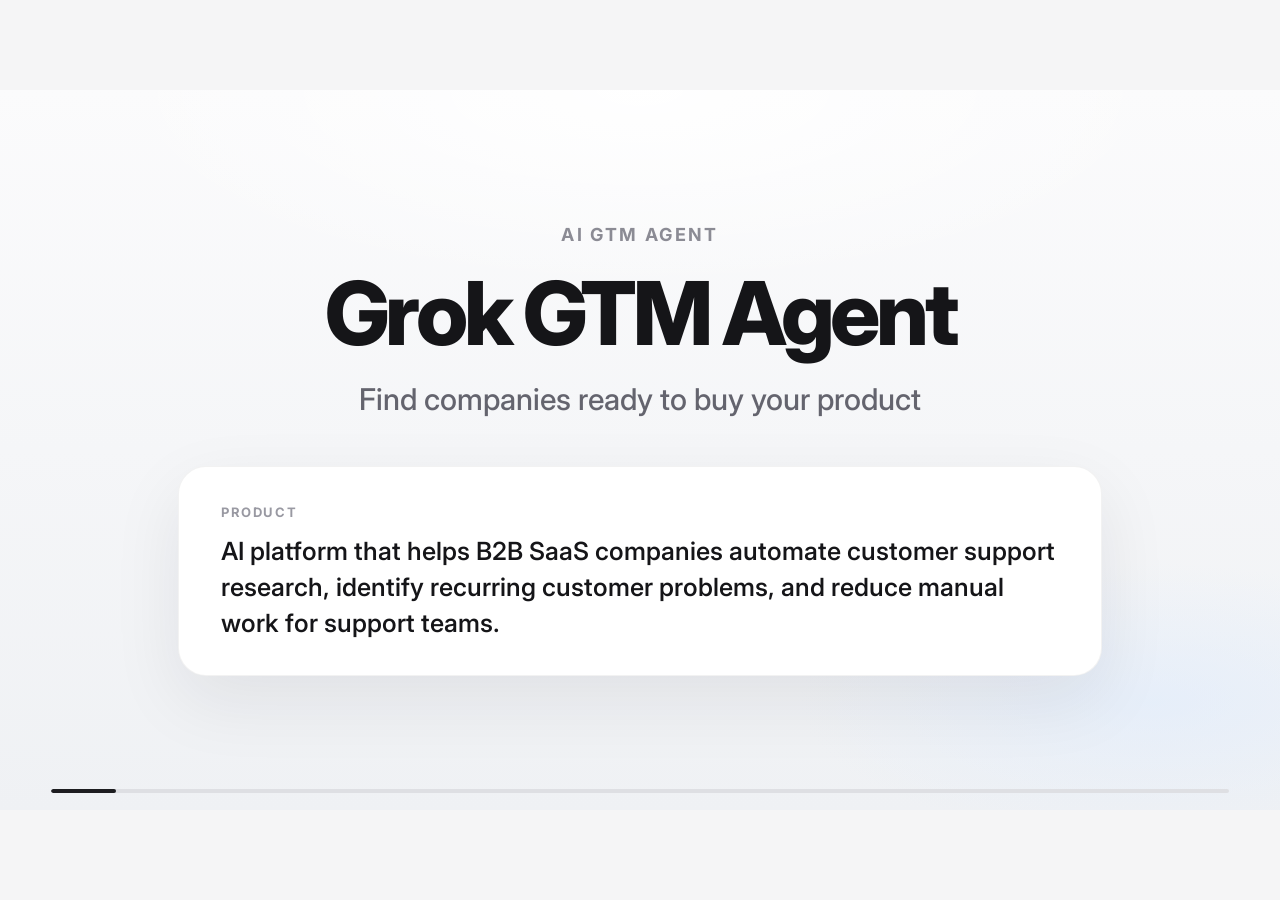
<file: video_demo/index.html>
<!DOCTYPE html>
<html lang="en">
<head>
  <meta charset="UTF-8" />
  <meta name="viewport" content="width=device-width, initial-scale=1.0" />
  <title>Grok GTM Agent — Product Showcase</title>
  <link rel="preconnect" href="https://fonts.googleapis.com" />
  <link rel="preconnect" href="https://fonts.gstatic.com" crossorigin />
  <link href="https://fonts.googleapis.com/css2?family=Inter:wght@400;500;600;700;800&display=swap" rel="stylesheet" />
  <link rel="stylesheet" href="styles.css" />
</head>
<body>
  <div id="app">
    <div id="frame">
      <div class="bg-wash"></div>
      <section class="scene" id="scene-intro"><div class="intro-stack"><p class="eyebrow">AI GTM Agent</p><h1>Grok GTM Agent</h1><p class="subtitle">Find companies ready to buy your product</p><div class="prompt-card"><span>PRODUCT</span><p id="intro-product"></p></div></div></section>
      <section class="scene" id="scene-icp"><div class="stage"><p class="kicker">Building ICP</p><div class="center-product" id="icp-product"></div><div class="chips" id="icp-chips"></div></div></section>
      <section class="scene" id="scene-discovery"><div class="stage"><div class="counter"><strong id="discovery-count">0</strong><span>COMPANIES DISCOVERED</span></div><div class="company-field" id="company-field"></div></div></section>
      <section class="scene" id="scene-signals"><div class="stage"><div class="counter signal-counter"><strong id="signals-count">0</strong><span>VERIFIED SIGNALS</span></div><div class="signal-grid" id="signal-grid"></div></div></section>
      <section class="scene" id="scene-scoring"><div class="stage"><p class="kicker">Scoring opportunities</p><div class="score-board" id="score-board"></div></div></section>
      <section class="scene" id="scene-top5"><div class="stage"><p class="kicker">Top Opportunities</p><div class="top5" id="top5"></div></div></section>
      <section class="scene" id="scene-deepdive"><div class="deepdive" id="deepdive"></div></section>
      <section class="scene" id="scene-end"><div class="end"><h2>Grok GTM Agent</h2><p>Product → Signals → Opportunities</p><div class="end-stats" id="end-stats"></div></div></section>
      <div class="progress"><div id="progress-fill"></div></div>
    </div>
  </div>
  <script src="script.js"></script>
</body>
</html>
</file>
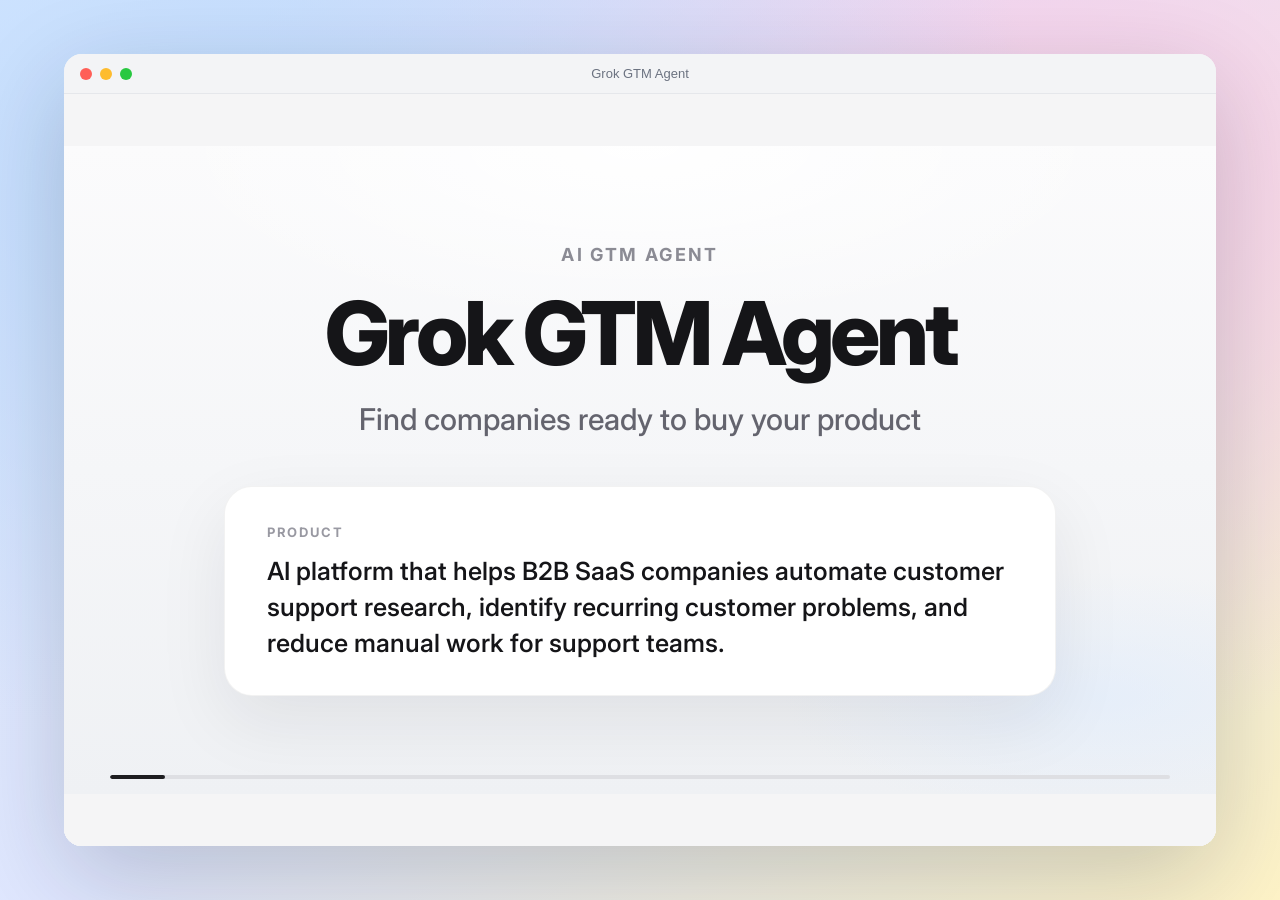
<file: video_demo/record.html>
<!DOCTYPE html>
<html lang="en">
<head>
<meta charset="UTF-8" />
<meta name="viewport" content="width=device-width,initial-scale=1.0" />
<title>Grok GTM Agent — Recording Frame</title>
<style>
*{box-sizing:border-box;margin:0;padding:0}html,body{width:100%;height:100%;overflow:hidden;font-family:-apple-system,BlinkMacSystemFont,"Segoe UI",sans-serif}.wallpaper{position:absolute;inset:0;background:radial-gradient(ellipse at 20% 20%,#bfdbfe,transparent 55%),radial-gradient(ellipse at 80% 20%,#fbcfe8,transparent 55%),linear-gradient(135deg,#dbeafe,#e0e7ff 45%,#fef3c7)}.stage{position:absolute;inset:0;display:flex;align-items:center;justify-content:center}.window{width:min(1600px,90vw);height:min(940px,88vh);border-radius:18px;overflow:hidden;background:#f7f7f8;box-shadow:0 30px 100px rgba(15,23,42,.2)}.bar{height:40px;background:#f3f4f6;border-bottom:1px solid #e5e7eb;display:flex;align-items:center;gap:8px;padding:0 16px;position:relative}.dot{width:12px;height:12px;border-radius:50%}.r{background:#ff5f57}.y{background:#febc2e}.g{background:#28c840}.label{position:absolute;left:50%;transform:translateX(-50%);font-size:13px;color:#6b7280}.content{height:calc(100% - 40px)}iframe{width:100%;height:100%;border:0;background:#f7f7f8}
</style>
</head>
<body>
<div class="wallpaper"></div><div class="stage"><div class="window"><div class="bar"><i class="dot r"></i><i class="dot y"></i><i class="dot g"></i><span class="label">Grok GTM Agent</span></div><div class="content"><iframe src="index.html?once=1&startdelay=250" title="Grok GTM Agent showcase"></iframe></div></div></div>
</body>
</html>
</file>
<file: video_demo/styles.css>
*{box-sizing:border-box;margin:0;padding:0}html,body,#app{width:100%;height:100%;overflow:hidden;font-family:Inter,-apple-system,BlinkMacSystemFont,"Segoe UI",sans-serif;color:#151518;background:#f5f5f6}#frame{position:absolute;left:50%;top:50%;transform:translate(-50%,-50%);width:min(100vw,177.777vh);height:min(100vh,56.25vw);overflow:hidden;background:#f7f7f8}.bg-wash{position:absolute;inset:0;background:radial-gradient(ellipse 70% 45% at 50% 0,rgba(255,255,255,.95),transparent 62%),radial-gradient(ellipse 50% 35% at 90% 85%,rgba(219,234,254,.5),transparent 55%),linear-gradient(180deg,#fbfbfc 0%,#eff1f4 100%)}.scene{position:absolute;inset:0;display:flex;align-items:center;justify-content:center;opacity:0;visibility:hidden;transition:opacity .45s ease,visibility .45s ease}.scene.active{opacity:1;visibility:visible}.intro-stack,.end{width:82%;text-align:center;display:flex;flex-direction:column;align-items:center;gap:24px;position:relative;z-index:1}.eyebrow{font-size:18px;font-weight:700;letter-spacing:.13em;color:#8b8b94;text-transform:uppercase}h1{font-size:88px;line-height:1;font-weight:800;letter-spacing:-.05em}.subtitle{font-size:30px;font-weight:500;color:#64646e}.prompt-card{margin-top:25px;width:min(1100px,88%);background:#fff;border:1px solid rgba(0,0,0,.05);border-radius:28px;padding:34px 42px;text-align:left;box-shadow:0 25px 70px rgba(20,24,40,.08)}.prompt-card span{font-size:13px;letter-spacing:.12em;color:#9999a2;font-weight:700}.prompt-card p{font-size:25px;line-height:1.45;margin-top:12px;font-weight:550}.stage{position:relative;width:92%;height:88%;display:flex;flex-direction:column;align-items:center;justify-content:center}.kicker{position:absolute;top:6%;font-size:34px;font-weight:760;letter-spacing:-.025em}.center-product{width:420px;padding:34px;border-radius:26px;background:white;box-shadow:0 18px 52px rgba(20,24,40,.08);font-size:22px;font-weight:650;text-align:center;z-index:2}.chips{position:absolute;inset:0}.chip{position:absolute;padding:18px 26px;border-radius:20px;background:white;border:1px solid rgba(0,0,0,.05);box-shadow:0 12px 36px rgba(20,24,40,.07);font-size:18px;font-weight:650;opacity:0;transform:scale(.85) translateY(18px);transition:.45s cubic-bezier(.22,1,.36,1)}.scene.active .chip{opacity:1;transform:none}.chip:nth-child(1){left:8%;top:23%;transition-delay:.1s}.chip:nth-child(2){right:8%;top:21%;transition-delay:.2s}.chip:nth-child(3){left:5%;top:58%;transition-delay:.3s}.chip:nth-child(4){right:7%;top:56%;transition-delay:.4s}.chip:nth-child(5){left:39%;top:78%;transition-delay:.5s}.counter{position:absolute;top:5%;left:50%;transform:translateX(-50%);display:flex;align-items:baseline;gap:18px;z-index:3}.counter strong{font-size:92px;line-height:1;font-weight:850;letter-spacing:-.06em}.counter span{font-size:18px;font-weight:750;letter-spacing:.1em;color:#7a7a84}.company-field{position:absolute;inset:15% 1% 2%}.company-card{position:absolute;background:white;padding:18px 26px;border-radius:18px;box-shadow:0 12px 38px rgba(20,24,40,.08);font-size:19px;font-weight:700;border:1px solid rgba(0,0,0,.04);opacity:0;transform:translateY(24px) scale(.86);transition:.4s cubic-bezier(.22,1,.36,1)}.company-card.show{opacity:1;transform:none}.signal-counter{top:4%}.signal-grid{width:92%;margin-top:10%;display:grid;grid-template-columns:repeat(5,1fr);gap:20px}.signal-company{background:#fff;border:1px solid rgba(0,0,0,.05);border-radius:24px;padding:26px 22px;min-height:280px;box-shadow:0 18px 50px rgba(20,24,40,.07);opacity:0;transform:translateY(30px);transition:.5s cubic-bezier(.22,1,.36,1)}.signal-company.show{opacity:1;transform:none}.signal-name{font-size:22px;font-weight:800;margin-bottom:24px}.caps{display:flex;flex-direction:column;gap:12px}.cap{font-size:14px;font-weight:700;padding:11px 13px;border-radius:13px;background:#eef4ff;color:#2456a6;border:1px solid #d9e7ff;opacity:0;transform:translateX(-10px);transition:.35s ease}.cap.show{opacity:1;transform:none}.cap:nth-child(2){background:#fff4ea;color:#a45116;border-color:#ffe0c7}.cap:nth-child(3){background:#effaf4;color:#28744d;border-color:#d2efdf}.score-board{width:78%;display:flex;flex-direction:column;gap:15px}.score-row{height:78px;background:white;border-radius:20px;padding:0 26px;display:grid;grid-template-columns:64px 1fr 3fr 90px;align-items:center;gap:16px;box-shadow:0 10px 30px rgba(20,24,40,.06);opacity:0;transform:translateY(18px);transition:.35s ease}.score-row.show{opacity:1;transform:none}.rank{color:#9999a2;font-weight:700}.name{font-size:21px;font-weight:760}.bar{height:10px;border-radius:999px;background:#eceef1;overflow:hidden}.bar>i{display:block;height:100%;width:0;border-radius:inherit;background:linear-gradient(90deg,#555,#111);transition:width .8s cubic-bezier(.22,1,.36,1)}.score{font-size:32px;font-weight:850;text-align:right}.top5{width:78%;display:flex;flex-direction:column;gap:14px}.top-card{height:82px;border-radius:21px;background:#fff;display:grid;grid-template-columns:70px 1fr 100px;align-items:center;padding:0 28px;box-shadow:0 10px 32px rgba(20,24,40,.06);opacity:0;transform:translateY(20px);transition:.45s cubic-bezier(.22,1,.36,1)}.top-card.show{opacity:1;transform:none}.top-card.featured{box-shadow:0 16px 50px rgba(20,24,40,.12);border:1px solid #d6d8dd}.top-card .rank{font-size:16px}.top-card .name{font-size:25px}.top-card .score{font-size:36px}.deepdive{width:88%;height:76%;display:grid;grid-template-columns:36% 64%;gap:28px;align-items:stretch}.d-left,.d-right{background:#fff;border-radius:30px;border:1px solid rgba(0,0,0,.05);box-shadow:0 20px 60px rgba(20,24,40,.08)}.d-left{display:flex;flex-direction:column;justify-content:center;padding:55px}.d-company{font-size:48px;font-weight:850;letter-spacing:-.04em}.d-score{font-size:110px;font-weight:900;line-height:1;margin-top:20px;letter-spacing:-.07em}.d-score small{font-size:26px;color:#9999a2;letter-spacing:0}.d-right{padding:40px 48px;display:grid;grid-template-columns:1fr 1fr;gap:28px}.block{min-width:0}.block.wide{grid-column:1/-1}.label{font-size:12px;letter-spacing:.11em;color:#9999a2;font-weight:800;text-transform:uppercase;margin-bottom:10px}.value{font-size:22px;line-height:1.38;font-weight:600}.d-signals{display:flex;flex-wrap:wrap;gap:10px}.d-signals span{padding:10px 14px;background:#eef4ff;color:#2456a6;border-radius:999px;font-size:14px;font-weight:750}.outreach{padding:18px 20px;background:#f5f6f8;border-radius:18px;font-size:18px;line-height:1.42}.end h2{font-size:72px;font-weight:850;letter-spacing:-.045em}.end>p{font-size:28px;color:#6a6a73}.end-stats{display:flex;gap:18px;margin-top:22px}.end-stat{width:190px;padding:23px;background:#fff;border-radius:22px;box-shadow:0 12px 35px rgba(20,24,40,.07)}.end-stat strong{display:block;font-size:44px}.end-stat span{font-size:13px;letter-spacing:.08em;color:#81818a;text-transform:uppercase;font-weight:700}.progress{position:absolute;z-index:10;left:4%;right:4%;bottom:2.3%;height:4px;background:#dedfe3;border-radius:10px;overflow:hidden}.progress div{height:100%;width:0;background:#1d1d20;border-radius:inherit}.scene.freeze *{transition:none!important;animation:none!important}.scene.freeze .chip,.scene.freeze .company-card,.scene.freeze .signal-company,.scene.freeze .cap,.scene.freeze .score-row,.scene.freeze .top-card{opacity:1!important;transform:none!important}@media(max-width:1100px){h1{font-size:58px}.subtitle{font-size:22px}.signal-grid{gap:10px}.signal-company{padding:18px 14px}.deepdive{width:92%}}
</file>
